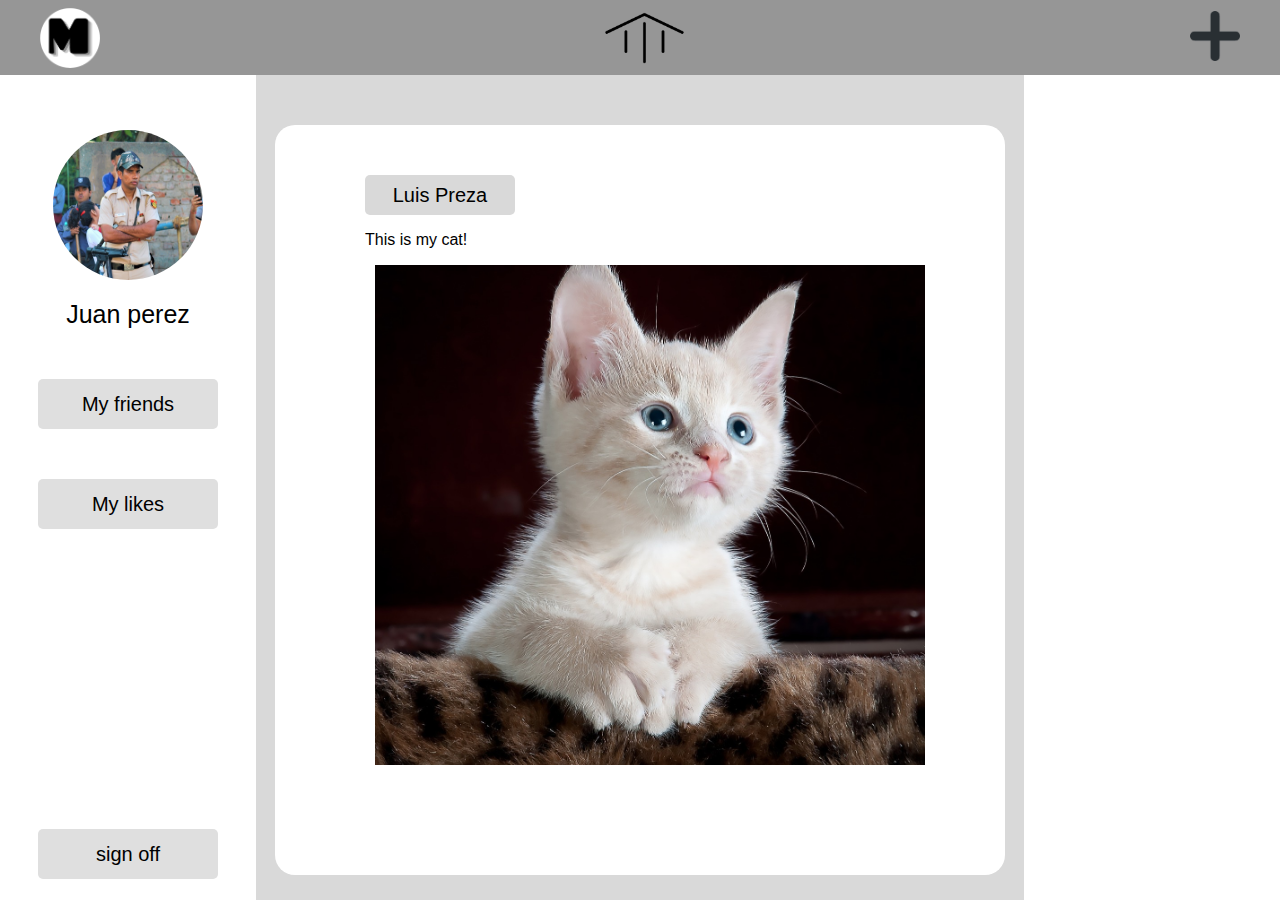
<file: index.html>
<!DOCTYPE html>
<html lang="en">
<head>
    <meta charset="UTF-8">
    <meta name="viewport" content="width=device-width, initial-scale=1.0">
    <link rel="stylesheet" href="styles.css">
    <title>RealProject</title>
</head>


<body> 
    <nav class="barra">
        <img src="images/Diseño_sin_título-removebg-preview.png" alt="logo" class="logo" />
        <img src="images/MANU__6_-removebg-preview.png" alt="index" class="inicio" />
        <a href="#create"><img src="images/MANU__5_-removebg-preview.png" alt="new" class="new" /></a>
    </nav>
    <div id="create" class="modal">
        <div class="ventana">
            <a href="index.html">x</a>
            <h2>Ventana</h2>
            <form action="">
                <input type="text">
            </form>
        </div>
    </div>
    <div class="contenido">
        <div class="user">
            <img src="images/police-2803371_1280.jpg" alt="img-perfil" class="imgperfil" />
            <a href="" class="nameprofile">Juan perez</a>
            <div class="boton"><a href="">My friends</a></div>
            <div class="boton"><a href="">My likes</a></div>
            <div class="botoncerrar"><a href="">sign off</a></div>
        </div>
        <div class="principal">
            <scroll-container>
                <scroll-page id="page-1">
                    <div class="twet">
                        <div class="usertwet">Luis Preza</div>
                        <p>This is my cat!</p>
                        <div class="containerimage">
                            <img class="imagetwet" src="images/cat-551554_1280.jpg" alt="image">
                        </div>
                    </div>
                </scroll-page>
                <scroll-page id="page-2">
                    <div class="twet">
                        <div class="usertwet">Luis Preza</div>
                        <p>This is my cat!</p>
                        <div class="containerimage">
                            <img class="imagetwet" src="images/cat-551554_1280.jpg" alt="image">
                        </div>
                    </div>
                </scroll-page>
                <scroll-page id="page-3">
                    <div class="twet">
                        <div class="usertwet">Luis Preza</div>
                        <p>This is my cat!</p>
                        <div class="containerimage">
                            <img class="imagetwet" src="images/cat-551554_1280.jpg" alt="image">
                        </div>
                    </div>
                </scroll-page>
              </scroll-container>
            
        </div>
        <div class="space"></div>
    </div>
</body>
</html>
</file>
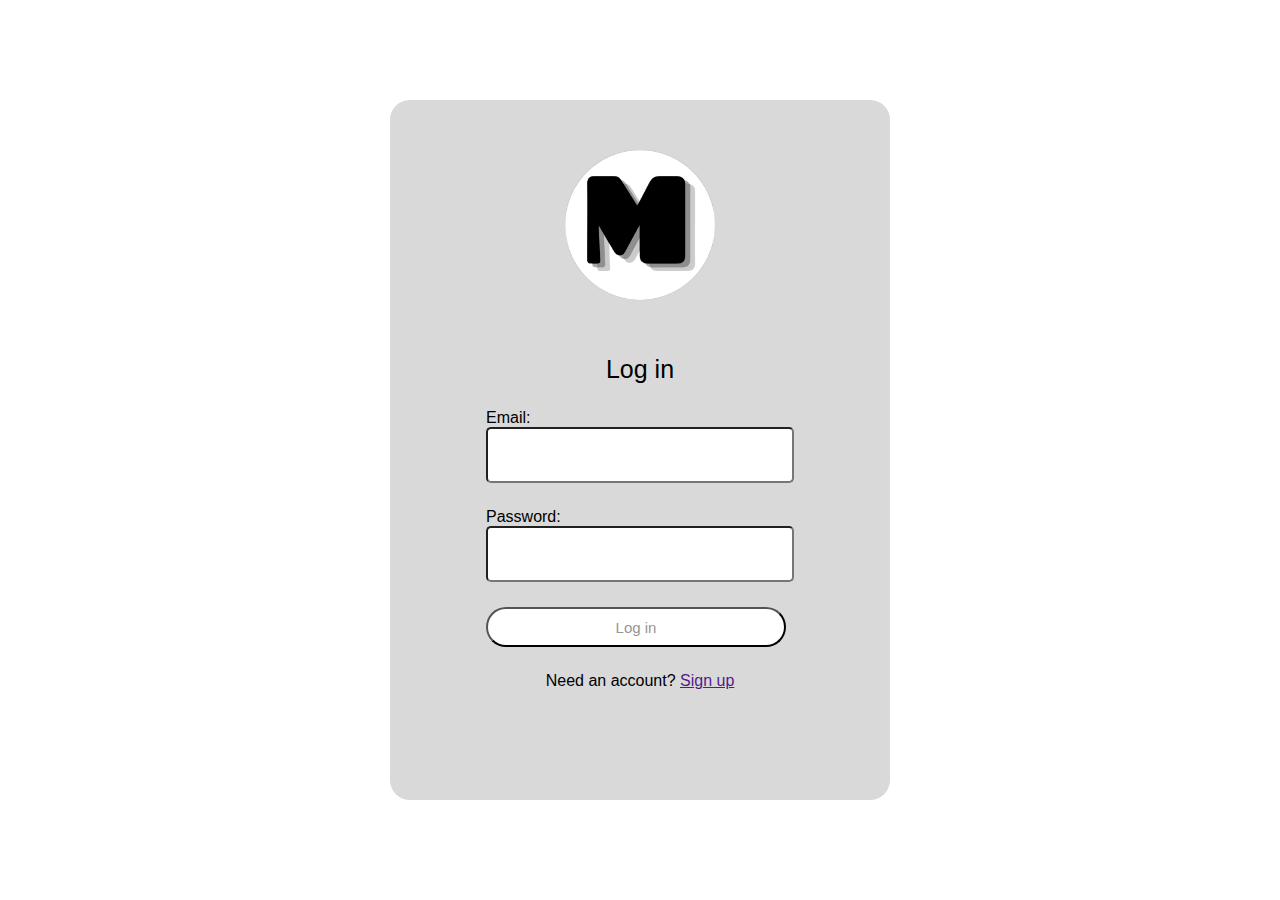
<file: login.html>
<!DOCTYPE html>
<html lang="en">
<head>
    <meta charset="UTF-8">
    <meta name="viewport" content="width=device-width, initial-scale=1.0">
    <link rel="stylesheet" href="styles.css">
    <title>Login</title>
</head>
<body class="logpage">
    <div class="contenedorlog">
        <img class="logolog" src="images/Diseño_sin_título-removebg-preview.png" alt="">
        <p>Log in</p>
        <form action="paginalog.php" method="post">
            Email: <br />
            <input class="inputlog" type="email" name="username" /> <br />
            Password: <br />
            <input class="inputlog" type="password" name="userpassword" /> <br />
            <input class="botonlog" type="submit" value="Log in">
        </form>
        <div>Need an account? <a href="">Sign up</a></div>
    </div>
</body>
</html>
</file>
<file: styles.css>
.barra {
    width: 100%;
    height: 75px;
    background-color: #969696;
    display: flex;
    align-items: center;
    justify-content: space-between;
    position: fixed;
    z-index: 1000;
}

.ventana {
    background-color: aqua;
    width: 300px;
    padding: 10px 20px;
    margin: 20% auto;
    position: relative;
}

.modal {
    background-color: rgba(0,0,0,.8);
    position: fixed;
    top: -250px;
    right: 0;
    bottom: 0;
    left: 0;
    opacity: 0;
    pointer-events: none;
    transition: all 1s;
}

#create:target {
    opacity: 1;
    padding-inline-start: auto;
}

.logo {
    width: 60px;
    height: 60px;
    margin-left: 40px;
}

.inicio {
    width: 80px;
    height: 80px;
}

.new {
    width: 50px;
    height: 50px;
    margin-right: 40px;
}

body {
    margin: 0px;
    font-family: 'Trebuchet MS', 'Lucida Sans Unicode', 'Lucida Grande', 'Lucida Sans', Arial, sans-serif;
}

.contenido {
    display: flex;
}

.user {
    width: 20%;
    height: auto;
    background-color: white;
    display: flex;
    flex-direction: column;
    align-items: center;
}

.principal {
    width: 60%;
    height: auto;
    background-color: #D9D9D9;
    display: flex;
    justify-content: center;

}

.space {
    width: 20%;
    height: auto;
    background-color: white;
}

.imgperfil {
    width: 150px;
    height: 150px;
    margin-top: 130px;
    border-radius: 150px;
}

.nameprofile {
    text-decoration: none;
    color: black;
    font-size: 25px;
    margin-top: 20px;
}

.boton {
    width: 70%;
    height: 50px;
    background-color: #DFDFDF;
    font-size: 20px;
    display: flex;
    align-items: center;
    justify-content: center; 
    margin-top: 50px;
    border-radius: 5px;
}

.boton > a {
    text-decoration: none;
    color: black;
}

.botoncerrar {
    width: 70%;
    height: 50px;
    background-color: #DFDFDF;
    font-size: 20px;
    display: flex;
    align-items: center;
    justify-content: center; 
    position: relative;
    top: 300px;
    border-radius: 5px;
}

.botoncerrar > a {
    text-decoration: none;
    color: black;
}

.twet {
    width: 550px;
    height: 650px;
    background-color: white;
    border-radius: 20px;
    margin-top: 150px;
    margin-bottom: 50px;
    padding: 50px 90px;
}

.usertwet {
    width: 150px;
    height: 40px;
    background-color: #D9D9D9;
    border-radius: 5px;
    font-size: 20px;
    display: flex;
    align-items: center;
    justify-content: center;
}

.containerimage {
    width: 100%;
    height: 500px;
    overflow: hidden;
    margin: 10px;
    position: relative;
}
.containerimage > .imagetwet {
    position: absolute;
    left: -100%;
    right: -100%;
    top: -100%;
    bottom: -100%;
    margin: auto;
    width: 550px;
    min-height: 100%;
    min-width: 100%;

}

.logpage {
    height: 100vh;
    display: flex;
    align-items: center;
    justify-content: center;
}

.contenedorlog {
    width: 400px;
    height: 600px;
    background-color: #D9D9D9;
    border-radius: 20px;
    display: flex;
    flex-direction: column;
    align-items: center;
    padding: 50px;
   
}

.contenedorlog > p {
    font-size: 25px;
}

.logolog {
    width: 150px;
    height: 150px;
    margin-bottom: 30px;
}

.inputlog {
    width: 300px;
    height: 50px;
    border-radius: 5px;
    margin-bottom: 25px;
    font-size: 25px;
}

.botonlog {
    width: 300px;
    height: 40px;
    border-radius: 20px;
    left: 50%;
    background-color: white;
    color: #969696;
    font-size: 15px;
    margin-bottom: 25px;
}

scroll-container {
    display: block;
    width: 100vw;
    height: 100vh;
    overflow-y: scroll;
    scroll-behavior: smooth;
  }
  scroll-page {
    display: flex;
    align-items: center;
    justify-content: center;
    height: 100%;
  }
</file>
